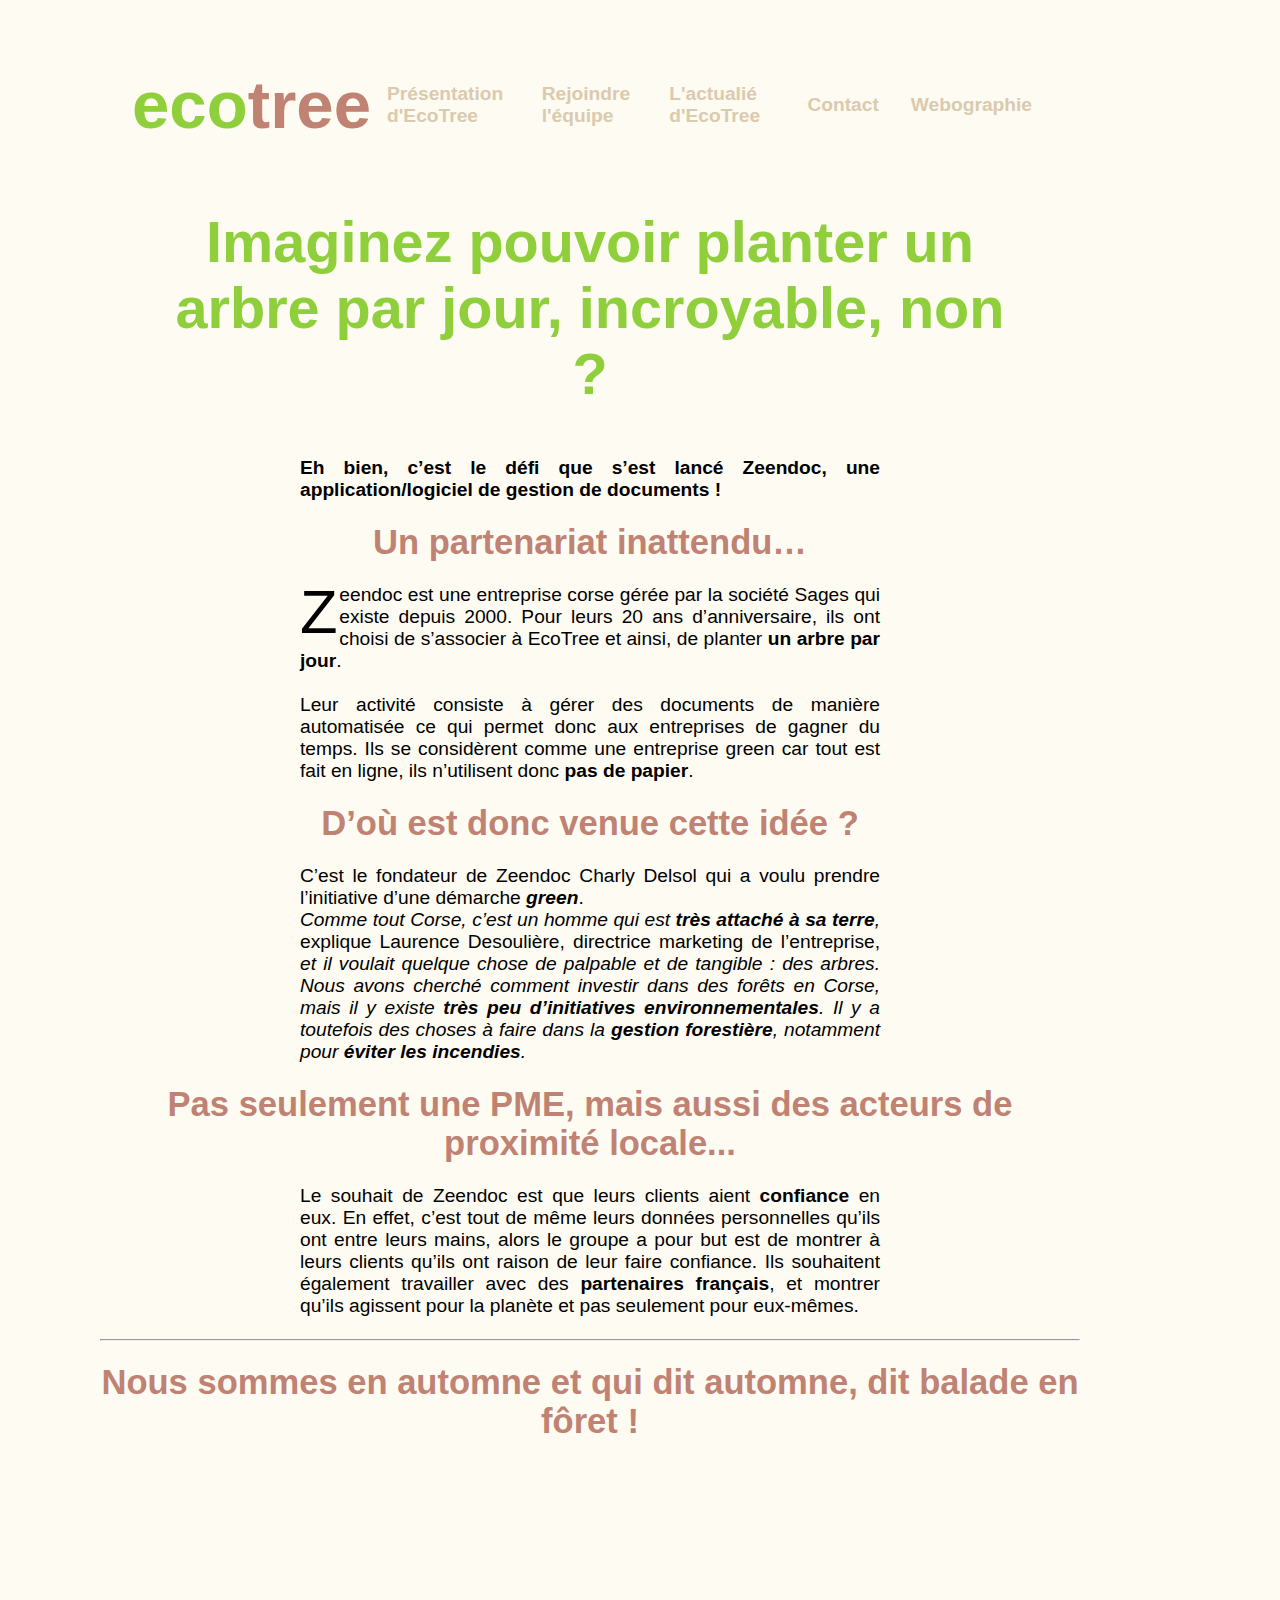
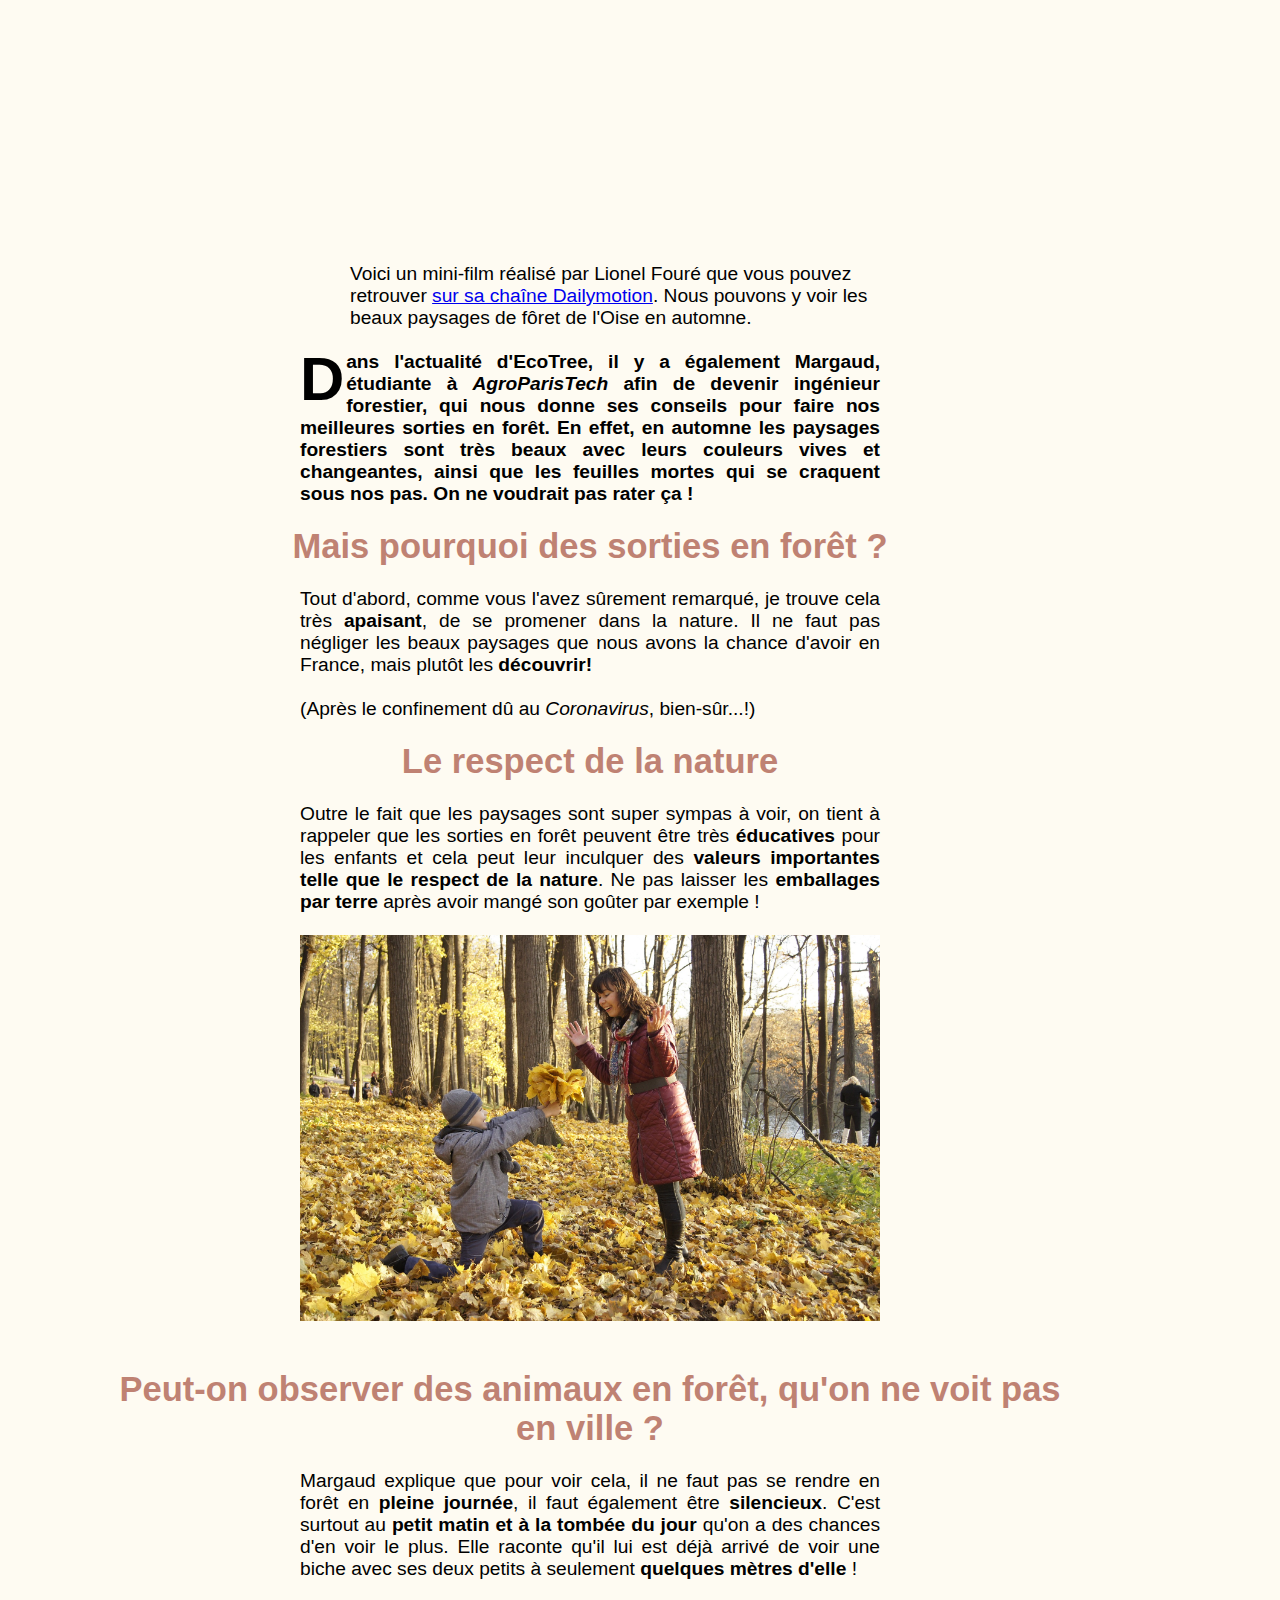
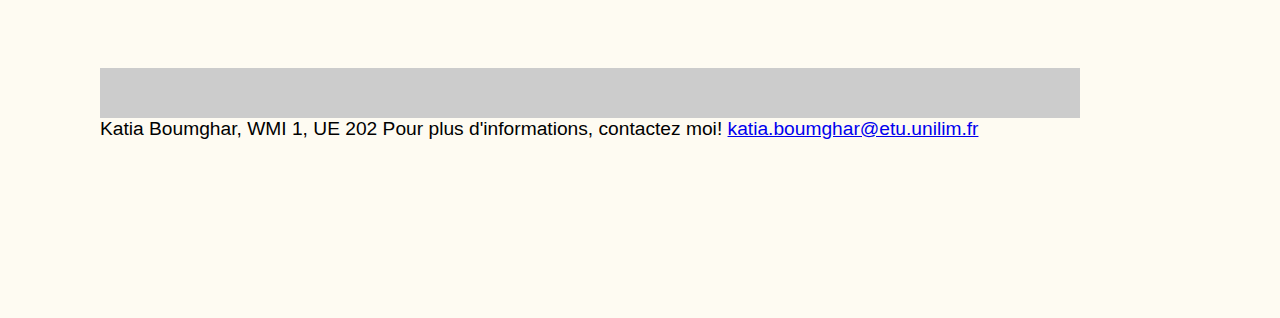
<file: actualite-sur-ecotree.html>
<!DOCTYPE html>
	
	
	<html lang="fr">
	
		<head>
			<meta charset="utf-8">
		<title>EcoTree</title>
		<link rel="icon" type="image/png" href="images-ue/eco_logo.png">
		<link rel="stylesheet" href="style.css">
		</head>
		
		<body>
	<header class="header">
		<a href="#" class="logo"> <b><span class="color">eco</span><span class="colour">tree</span></b> 
		</a> 
			<nav>
				<ul class="menu-items">
					<li class="dropdown">
						<a href="index.html" class="menu-item">
						
						<b>Présentation d'EcoTree</b></a>
							<ul class="dropdown-menu">
								<li><a href="index.html#developpement-et-durabilite" class="menu-item">Développement durable et rentabilité</a></li>
								<li> <a href="index.html#ou-quand-comment" class="menu-item">Où, quand, comment et pourquoi ?</a></li>
								<li><a href="index.html#naissance" class="menu-item">La naissance d'EcoTree</a></li>
							</ul>			
					</li>
				
					
					
					<li class="dropdown">
						<a href="travailler-chez-ecotree.html" class="menu-item">
						
						<b>Rejoindre l'équipe</b></a>
							<ul class="dropdown-menu">
								<li><a href="travailler-chez-ecotree.html#mon-parcours">Mon parcours en bref</a></li>
								<li><a href="travailler-chez-ecotree.html#nature">La nature</a></li>
								<li><a href="travailler-chez-ecotree.html#responsabilite">Être responsable</a></li>
								<li><a href="travailler-chez-ecotree.html#ambiance">L'ambiance au travail</a></li></li>					
							</ul>
					</li>
					
					
					<li class="dropdown">
						<a href="#" class="menu-item">
						
						<b>L'actualié d'EcoTree</b></a>
							<ul class="dropdown-menu">
								<li><a href="actualite-sur-ecotree.html#partenariat">Sacré partenariat</a></li>
								<li class="dropdown dropdown-right">
								<a href="actualite-sur-ecotree.html#automne" class="menu-item">La belle saison d'automne
									<i class="fas fa-angle-right"></i>
										</a>
											<ul class="menu-right">
												<li>
													<a href="actualite-sur-ecotree.html#animaux" class="menu-item">Observer les animaux
													</a>
												</li>
											</ul>
								</li>
						
							</ul>
					</li>
					
					<li><a href="index.html#contact" class="menu-item"><b>Contact</b></a></li>
					<li><a href="webographie.html" class="menu-item"><b>Webographie</b></a></li>
					
					
				</ul>
			</nav>
	</header>
	
	
		<!--Voici le dernier article de mon site web-->
<h1>Imaginez pouvoir planter un arbre par jour, incroyable, non ?</h1>
</article>
<p>
	<strong>
			<b>Eh bien, c’est le défi que s’est lancé Zeendoc, une application/logiciel de gestion de documents !
			</b>
	</strong>
</p>
<br>
<section><article id="partenariat">		
<h2>Un partenariat inattendu…</h2>
<br>
<p><span class="lettrine">Z</span>eendoc est une entreprise corse gérée par la société Sages qui existe depuis 2000. Pour leurs 20 ans d’anniversaire, ils ont choisi de s’associer à EcoTree et ainsi, de planter <b>un arbre par jour</b>.</p>
</section>
<br>

<p>Leur activité consiste à gérer des documents de manière automatisée ce qui permet donc aux entreprises de gagner du temps. Ils se considèrent comme une entreprise green car tout est fait en ligne, ils n’utilisent donc <b>pas de papier</b>.</p>
<br>
</article>
<section>
<h2>D’où est donc venue cette idée ?</h2>
<br>
<p>C’est le fondateur de Zeendoc Charly Delsol qui a voulu prendre l’initiative d’une démarche <b><i>green</i></b>. </p>


<p><cite>Comme tout Corse, c’est un homme qui est <b>très attaché à sa terre</b>,</cite> explique Laurence Desoulière, directrice marketing de l’entreprise, <cite>et il voulait quelque chose de palpable et de tangible : des arbres. Nous avons cherché comment investir dans des forêts en Corse, mais il y existe <b>très peu d’initiatives environnementales</b>. Il y a toutefois des choses à faire dans la <b>gestion forestière</b>, notamment pour <b>éviter les incendies</b>.</cite></p></section>
 <br>
<section><h2>Pas seulement une PME, mais aussi des acteurs de proximité locale...</h2>
<br>
<p>Le souhait de Zeendoc est que leurs clients aient <b>confiance</b> en eux. En effet, c’est tout de même leurs données personnelles qu’ils ont entre leurs mains, alors le groupe a pour but est de montrer à leurs clients qu’ils ont raison de leur faire confiance. Ils souhaitent également travailler avec des <b>partenaires français</b>, et montrer qu’ils agissent pour la planète et pas seulement pour eux-mêmes.</p></section>
<br>
<hr>
<br>

<section>
	<article id="automne">
		<h2>Nous sommes en <b>automne et qui dit automne</b>, dit <b>balade en fôret</b> ! 
		</h2>
<br>
<figure> <iframe src="https://www.dailymotion.com/embed/video/x7obooh" allowfullscreen > </iframe>
<figcaption>Voici un mini-film réalisé par Lionel Fouré que vous pouvez retrouver <a href="https://www.dailymotion.com/video/x7oboohici" target="_blank">sur sa chaîne Dailymotion</a>. Nous pouvons y voir les beaux paysages de fôret de l'Oise en automne.</figcaption></figure>

<br>


<p>

	<b>
		<span class="lettrine">D</span>ans l'actualité d'EcoTree, il y a également Margaud, étudiante à <i>AgroParisTech</i> afin de devenir ingénieur forestier, qui nous donne ses conseils pour faire nos meilleures sorties en forêt.
		En effet, en automne les paysages forestiers sont très beaux avec leurs couleurs vives et changeantes, ainsi que les feuilles mortes qui se craquent sous nos pas. On ne voudrait pas rater ça !
	
	</b>
		
</p>

	</article>
</section>


<br>
<section><h2>Mais pourquoi des sorties en forêt ?</h2>
<br>
<p>Tout d'abord, comme vous l'avez sûrement remarqué, je trouve cela très <b>apaisant</b>, de se promener dans la nature. Il ne faut pas négliger les beaux paysages que nous avons la chance d'avoir en France, mais plutôt les <b>découvrir! </b> 
</p>

</section>
<br>
<aside><p>(Après le confinement dû au <i>Coronavirus</i>, bien-sûr...!)</p></aside>
<br>
<section><h2>Le <b>respect de la nature</b></h2>
<br>
<p>Outre le fait que les paysages sont super sympas à voir, on tient à rappeler que les sorties en forêt peuvent être très <b>éducatives</b> pour les enfants et cela peut leur inculquer des <b>valeurs importantes telle que le respect de la nature</b>. Ne pas laisser les <b>emballages par terre</b> après avoir mangé son goûter par exemple !
<br>
<br>
<img src="images-ue/mere-et-fils-foret.jpg" alt="Une mère et son fils jouant dans la fôret">
</p>
</section>

<section>
<br>
<br>
	<article id="animaux"><h2>Peut-on observer des <b>animaux en forêt</b>, qu'on ne voit pas en ville ?</h2>
<br>
		<p>Margaud explique que pour voir cela, il ne faut pas se rendre en forêt en <b>pleine journée</b>, il faut également être <b>silencieux</b>. C'est surtout au <b>petit matin et à la tombée du jour</b> qu'on a des chances d'en voir le plus. Elle raconte qu'il lui est déjà arrivé de voir une biche avec ses deux petits à seulement <b>quelques mètres d'elle</b> !
		</p>
		
		</article>
		</section>
		
<br>
<br>
<br>
<br>


	<footer>
Katia Boumghar, WMI 1, UE 202
Pour plus d'informations, contactez moi! <a href="mailto:katia.boumghar@etu.unilim.fr">katia.boumghar@etu.unilim.fr</a>
	</footer>




</body>

</html>
</file>
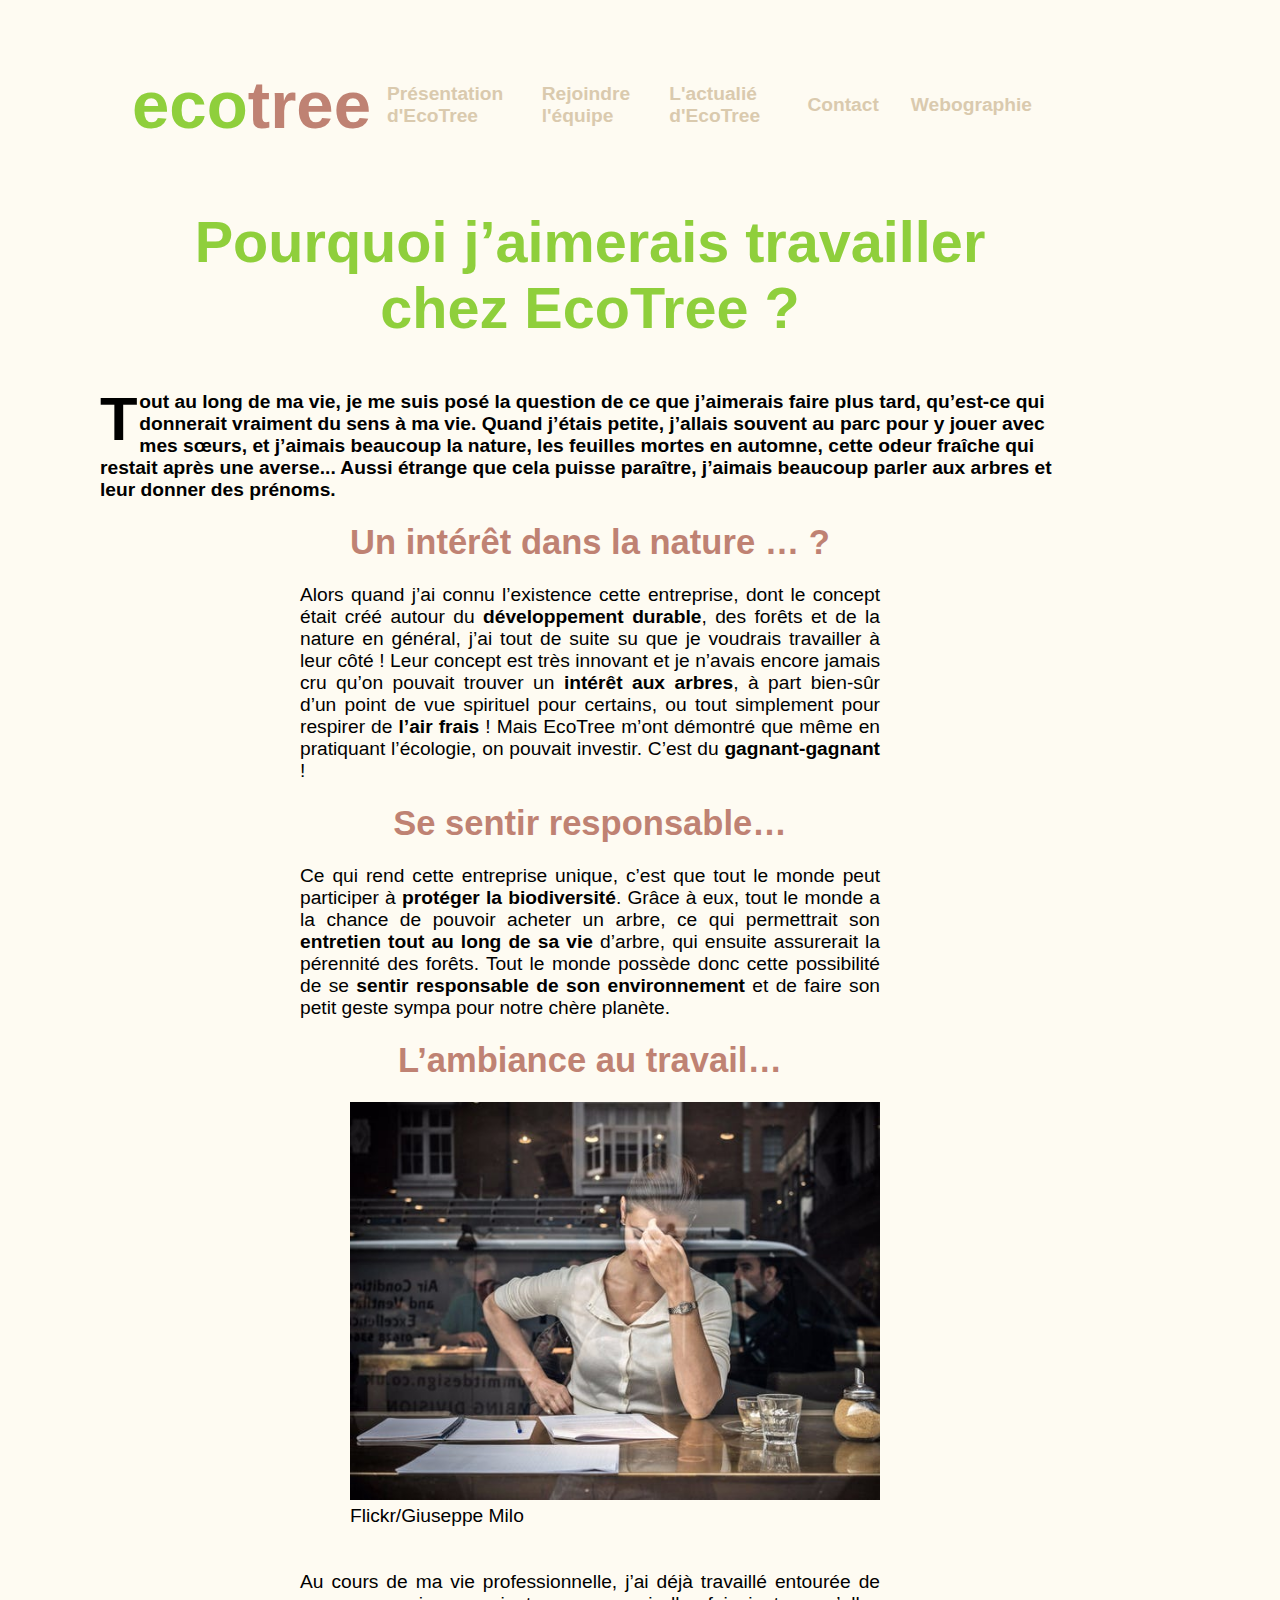
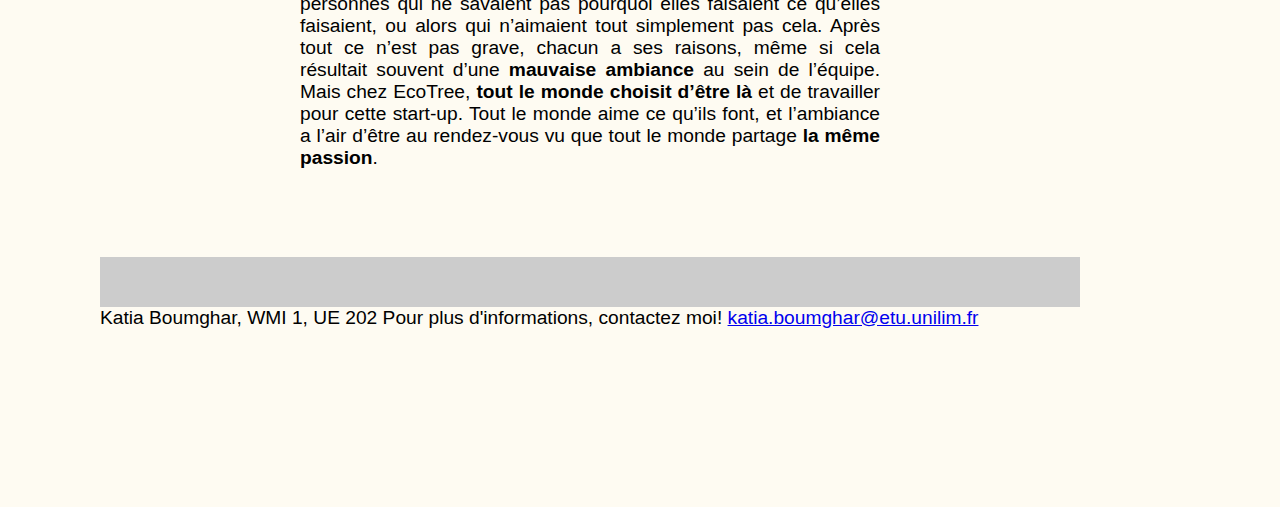
<file: travailler-chez-ecotree.html>
<!DOCTYPE html>
	
	
	<html lang="fr">
	
		<head>
			<meta charset="utf-8">
		<title>EcoTree</title>
		<link rel="icon" type="image/png" href="images-ue/eco_logo.png">
		<link rel="stylesheet" href="style.css">
		</head>
		
		<body>
	<header class="header">
		<a href="#" class="logo"> <b><span class="color">eco</span><span class="colour">tree</span></b> 
		</a> 
			<nav>
				<ul class="menu-items">
					<li class="dropdown">
						<a href="index.html" class="menu-item">
						
						<b>Présentation d'EcoTree</b></a>
							<ul class="dropdown-menu">
								<li><a href="index.html#developpement-et-rentabilite" class="menu-item">Développement durable et rentabilité</a></li>
								<li> <a href="index.html#ou-quand-comment" class="menu-item">Où, quand, comment et pourquoi ?</a></li>
								<li><a href="index.html#naissance" class="menu-item">La naissance d'EcoTree</a></li>
							</ul>			
					</li>
				
					
					
					<li class="dropdown">
						<a href="travailler-chez-ecotree.html" class="menu-item">
						
						<b>Rejoindre l'équipe</b></a>
							<ul class="dropdown-menu">
								<li><a href="travailler-chez-ecotree.html#mon-parcours">Mon parcours en bref</a></li>
								<li><a href="travailler-chez-ecotree.html#nature">La nature</a></li>
								<li><a href="travailler-chez-ecotree.html#responsabilite">Être responsable</a></li>
								<li><a href="travailler-chez-ecotree.html#ambiance">L'ambiance au travail</a></li>
							</ul>
					</li>
					
					
					<li class="dropdown">
						<a href="actualite-sur-ecotree.html" class="menu-item">
						
						<b>L'actualié d'EcoTree</b></a>
							<ul class="dropdown-menu">
								<li><a href="actualite-sur-ecotree.html#partenariat">Sacré partenariat</a></li>
								<li class="dropdown dropdown-right">
								<a href="actualite-sur-ecotree.html#automne" class="menu-item">La belle saison d'automne
									<i class="fas fa-angle-right"></i>
										</a>
											<ul class="menu-right">
												<li>
													<a href="actualite-sur-ecotree.html#animaux" class="menu-item">Observer les animaux
													</a>
												</li>
											</ul>
								</li>
						
							</ul>
					</li>
					
					<li><a href="index.html#contact" class="menu-item"><b>Contact</b></a></li>
					<li><a href="webographie.html" class="menu-item"><b>Webographie</b></a></li>
					
					
				</ul>
			</nav>
	</header>
		
		<!--Ceci est le second article de mon site web-->
 <h1>Pourquoi j’aimerais travailler chez EcoTree ?</h1>
 
<p>
	<article id="mon-parcours">
		<strong>
			<b>
<span class="lettrine">T</span>out au long de ma vie, je me suis posé la question de ce que j’aimerais faire plus tard, qu’est-ce qui donnerait vraiment du <b>sens</b> à ma vie. Quand j’étais petite, j’allais souvent au parc pour y jouer avec mes sœurs, et j’aimais beaucoup la nature, les <b>feuilles mortes en automne</b>, cette odeur fraîche qui restait après une averse... Aussi étrange que cela puisse paraître, j’aimais beaucoup parler aux arbres et leur donner des prénoms.
			</b>
		</strong>
	</article>
	
</p>
<br>
<section>
	<article id="nature">
<h2>Un intérêt dans la nature … ?</h2>
<br>
		<p>

Alors quand j’ai connu l’existence cette entreprise, dont le concept était créé autour du <b>développement durable</b>, des forêts et de la nature en général, j’ai tout de suite su que je voudrais travailler à leur côté ! Leur concept est très innovant et je n’avais encore jamais cru qu’on pouvait trouver un <b>intérêt aux arbres</b>, à part bien-sûr d’un point de vue spirituel pour certains, ou tout simplement pour respirer de <b>l’air frais</b> ! Mais EcoTree m’ont démontré que même en pratiquant l’écologie, on pouvait investir. C’est du <b>gagnant-gagnant</b> !
		</p>
	</article>
</section>


<br>
<section>
	<article id="responsabilite">
<h2>Se sentir responsable…</h2>
<br>
		<p>
Ce qui rend cette entreprise unique, c’est que tout le monde peut participer à <b>protéger la biodiversité</b>. Grâce à eux, tout le monde a la chance de pouvoir acheter un arbre, ce qui permettrait son <b>entretien tout au long de sa vie</b> d’arbre, qui ensuite assurerait la pérennité des forêts. Tout le monde possède donc cette possibilité de se <b>sentir responsable de son environnement</b> et de faire son petit geste sympa pour notre chère planète.
		</p>
	</article>
</section>
<br>


<section>
	<article id="ambiance">

<h2>L’ambiance au travail…</h2>
<br>


<figure>
<img src="images-ue\overwhelmed-at-work.jpg" alt="Fille qui a l'air dépassée au travail">
<figcaption>Flickr/Giuseppe Milo</figcaption>
</figure>
<br>
<br>
		<p>
Au cours de ma vie professionnelle, j’ai déjà travaillé entourée de personnes qui ne savaient pas pourquoi elles faisaient ce qu’elles faisaient, ou alors qui n’aimaient tout simplement pas cela. Après tout ce n’est pas grave, chacun a ses raisons, même si cela résultait souvent d’une <b>mauvaise ambiance</b> au sein de l’équipe. Mais chez EcoTree, <b>tout le monde choisit d’être là</b> et de travailler pour cette start-up. Tout le monde aime ce qu’ils font, et l’ambiance a l’air d’être au rendez-vous vu que tout le monde partage <b>la même passion</b>.
		</p>
	</article>
</section>


	
	
<br>	
<br>
<br>
<br>	
	
	
	
	
	<footer>
Katia Boumghar, WMI 1, UE 202
Pour plus d'informations, contactez moi! <a href="mailto:katia.boumghar@etu.unilim.fr">katia.boumghar@etu.unilim.fr</a>
	</footer>
	
	
	
</body>	
	
</html>
</file>
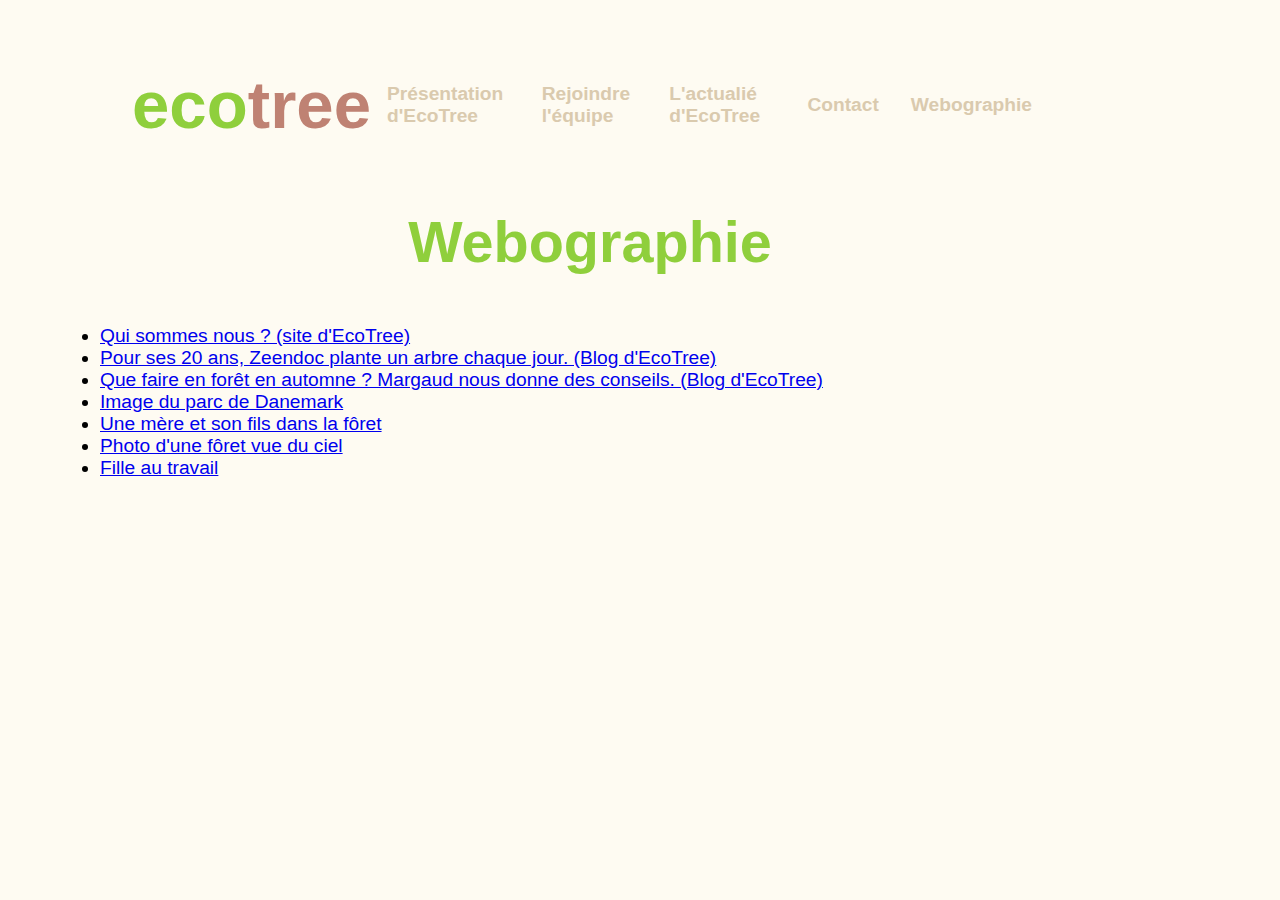
<file: webographie.html>
<!DOCTYPE html>
	
	
	<html lang="fr">
	
		<head>
			<meta charset="utf-8">
		<title>EcoTree</title>
		<link rel="icon" type="image/png" href="images-ue/eco_logo.png">
		<link rel="stylesheet" href="style.css">
		</head>
		
		
		
		
		<body>
		
		
		
	<header class="header">
	
	
		<a href="#" class="logo"> <b><span class="color">eco</span><span class="colour">tree</span></b> 
		</a> 
		
		
		
			<nav>
				<ul class="menu-items">
					<li class="dropdown">
						<a href="index.html" class="menu-item">
						
						<b>Présentation d'EcoTree</b></a>
							<ul class="dropdown-menu">
								<li><a href="index.html#developpement-et-rentabilite" class="menu-item">Développement durable et rentabilité</a></li>
								<li> <a href="index.html#ou-quand-comment" class="menu-item">Où, quand, comment et pourquoi ?</a></li>
								<li><a href="index.html#naissance" class="menu-item">La naissance d'EcoTree</a></li>
							</ul>			
					</li>
				
				
				
					
					
					<li class="dropdown">
						<a href="travailler-chez-ecotree.html" class="menu-item">
						
						<b>Rejoindre l'équipe</b></a>
							<ul class="dropdown-menu">
								<li><a href="travailler-chez-ecotree.html#mon-parcours">Mon parcours en bref</a></li>
								<li><a href="travailler-chez-ecotree.html#nature">La nature</a></li>
								<li><a href="travailler-chez-ecotree.html#reponsabilite">Être responsable</a></li>	
								<li><a href="travailler-chez-ecotree.html#ambiance">L'ambiance au travail</a></li>
							</ul>
					</li>
					
					
					<li class="dropdown">
						<a href="actualite-sur-ecotree.html" class="menu-item">
						
						<b>L'actualié d'EcoTree</b></a>
							<ul class="dropdown-menu">
								<li><a href="actualite-sur-ecotree.html#partenariat">Sacré partenariat</a></li>
								<li class="dropdown dropdown-right">
								<a href="actualite-sur-ecotree.html#automne" class="menu-item">La belle saison d'automne
									<i class="fas fa-angle-right"></i>
										</a>
											<ul class="menu-right">
												<li>
													<a href="actualite-sur-ecotree.html#animaux" class="menu-item">Observer les animaux
													</a>
												</li>
											</ul>
								</li>
						
							</ul>
					</li>
					
					<li><a href="index.html#contact" class="menu-item"><b>Contact</b></a></li>
					<li><a href="#" class="menu-item"><b>Webographie</b></a></li>
					
					
				</ul>
			</nav>
	</header>
	
<section class="section">

<h1>Webographie</h1>

<section class="webographie">
<ul>
	<li>
		<a href="https://ecotree.green/qui-sommes-nous" target="_blank">
		Qui sommes nous ? (site d'EcoTree)</a>
	</li>
	<li>
		<a href="https://ecotree.green/blog/pour-ses-20-ans-zeendoc-plante-un-arbre-chaque-jour" target="_blank">Pour ses 20 ans, Zeendoc plante un arbre chaque jour. (Blog d'EcoTree)</a>
	</li>
	<li>
		<a href="https://ecotree.green/blog/que-faire-en-foret-en-automne-margaud-nous-donne-des-conseils" target="_blank">Que faire en forêt en automne ? Margaud nous donne des conseils. (Blog d'EcoTree)</a>
	</li>
	
	<li><a href=
"https://pixabay.com/fr/photos/copenhague-danemark-parc-herbe-89382/#
fromHistory">Image du parc de Danemark</a> </li>
	<li><a href="https://pixabay.com/fr/photos/m%C3%A8re-et-fils-b%C3%A9b%C3%A9-sourires-sourire-864142/#fromHistory">Une mère et son fils dans la fôret</a></li>
	<li><a href="https://pixabay.com/fr/photos/brouillard-for%C3%AAt-de-conif%C3%A8res-3622519/#fromHistory">Photo d'une fôret vue du ciel</a></li>
	<li><a href="https://www.businessinsider.com/things-that-stress-people-out-the-most-at-work-2015-10?IR=T#fromHistory">Fille au travail</a></li>
</ul>
</section>








	</body>
	
	
	
	
</html>
</file>
<file: style.css>
*{
	margin:0;
	padding:0;
	box-sizing:border-box;
}

body{
	font-family: "Segoe UI", sans-serif;
	background: #fefbf2;
	color: black;
	font-size: 120%;
	margin:50px 200px 200px 100px;
}


 /* en-tete */
 
 .header{
	 background: #fefbf2;
	 position:relative;
	 max-width:80vw;
	 margin:auto;
	 display:flex;
	 align-items: center;
	 justify-content:space-between;
	 padding:1rem 2rem;
	 z-index:1;
 }
 
 .header a{
	 text-decoration: none;
	 color: #dacaae;
 }	 
 
 .header ul{
	 list-style:none;
 }
 
 
 
 
 /* titre du site/logo */
 
 .logo{
	 font-size: 350%;
	 font-family: "Segoe UI", sans-serif;
 }
 
 .color{
	 color:#8FCF3C;
 }
 
 .colour{
	 color:#BF8273;
 }




/* elements du menu*/

.menu-items{
	display:flex;
	align-items:center;
}

.menu-items li{
	padding:0.5rem 1rem;
	transition:background 0.3s ease-in-out;
}	





 /* survolement des categories du menu*/
 
.menu-items li:hover{
	background-color:#cfa67c;
}
/* dropdown */
.dropdown{
	position:relative;
}





/* pour ajouter une categorie au dernier article dans le menu */


.dropdown-menu,
.menu-right{
	position:absolute;
	background:green;
	width:100%;
	top:50px;
	left:0;
	opacity:0;
	visibility:hidden;
	transition:all 0.3s ease;
}
.menu-right{
	top:0;
	left:110%;
}
		
.menu-item{
	display:flex;
	justify-content:space-between;
	width:100%;
}






/*survolement, suite */


.dropdown:hover .dropdown-menu{
	top:34px;
	opacity:1;
	visibility:visible;
}	
.dropdown-right:hover .menu-right{
	left:100%;
	opacity:1;
	visibility:visible;
}





/* titre */	
h1{
 font-family: "Segoe UI", sans-serif;
 font-size: 300%; 
 color: #8FCF3C; 
 text-align:center;
 margin: 50px;
 }
 
 
 
 
 
 /* sous-titres */
 
h2 {
 font-family: "Segoe UI", sans-serif;
 font-size: 180%; 
 color: #BF8273; 
 text-align:center;
 }
 
 
 
 
 
 /* paragraphes, tableaux */
 
p,td {
 font-family: "Segoe UI", sans-serif;
 color: #black;
 text-align: justify;
 margin-left:200px;
 margin-right:200px;
 background-color:#brown;
 }
 
 figure{
	 margin-left:250px;
	 margin-right:200px;
 }	 
 
 
 
 
 
 /* tableau */

 table{
	border-collapse: separate;
	border: 1px solid #000;
	margin-left:400px;
}







 /* cellules */
 td {
font-family:"Segoe UI", sans-serif;
font-size:100%;
color:black;
text-align:center;
background-color:transparent;
border-color:black;
border-style:double;
border-width:1px;
}





 
/* section */

.class webographie{
	 background-color:green;
	 margin-left:400px;
} 




 
/* pied de page */

footer{
	background:#ccc;
	bottom:0;
	width:100%;
	padding-top:50px;
	height:50px;

}

/* pour grossir la premiere lettre du premier paragraphe */
.lettrine{
    float:left;
    font-size:3.2em;
    line-height:0.92;
    margin-right:0.03em;
}	
/* taille des images */
img {
	max-width: 100%;
	height: auto;
	
}
/* taille de la video */
video {
	max-width:100%;
	height:auto;

}
/* taille et position de iframe */

iframe{
    display: block;
    margin-left: auto;
    margin-right: auto;
    height: 400px;
    width: 100%;
    padding-top:15px;
	border:none;
}
/* taille et position du formulaire */
form {
	
	margin:0 auto;
	width:500px;
	padding:1em;
	border:1px solid #CCC;
	border-radius:1em;
}

div .formulaire {
	margin-top:1em;
}
 label{
	 display:inline-block;
	 width:90px;
	 text-align:right;
 }
 
 input, textarea {
	 font: 1em sans-serif;
	 width:400px;
	 box-sizing:border-box;
	 border:1px solid #999;
 }
 
 input:focus, tetarea:focus{
	 border-color: #000;
 }
 
 textarea{
	 vertical-align:top;
	 height:5em;
 }


 button{
	 margin-left: .5em;
 }
 
 .button{
	 padding-left:90px;
 }
</file>
